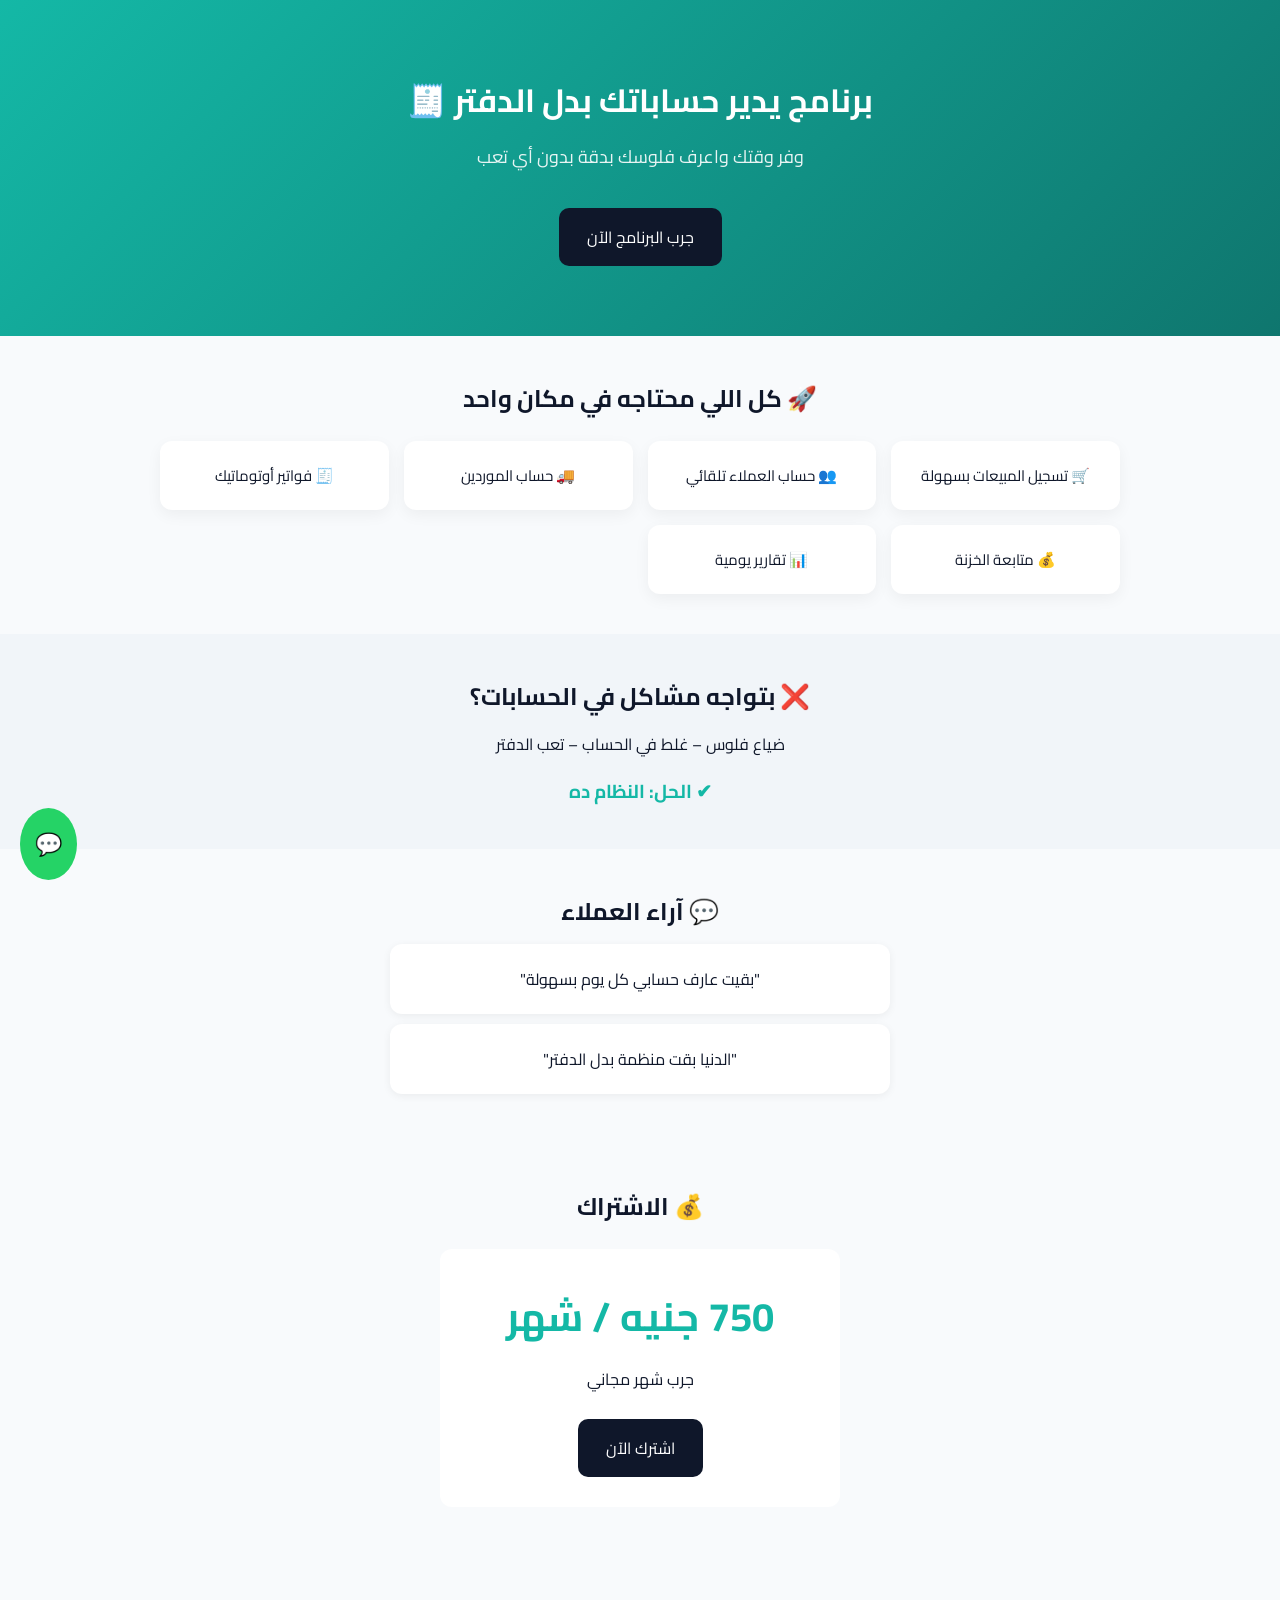
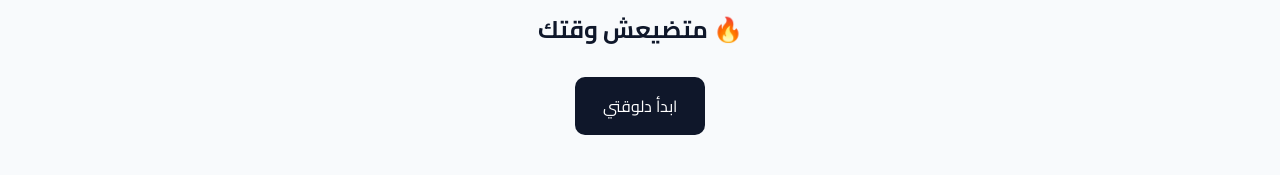
<file: index.html>
<!DOCTYPE html>
<html lang="ar" dir="rtl">
<head>
<meta charset="UTF-8">
<meta name="viewport" content="width=device-width, initial-scale=1.0">
<title>برنامج إدارة الخضار والفواكه</title>
<link href="https://fonts.googleapis.com/css2?family=Cairo:wght@400;600;700&display=swap" rel="stylesheet">
<style>
:root{--main:#14b8a6;--dark:#0f172a;--bg:#f8fafc;}
*{box-sizing:border-box;margin:0;padding:0;}
body{font-family:'Cairo',sans-serif;background:var(--bg);color:var(--dark);}
.container{max-width:1000px;margin:auto;padding:20px;}
.hero{background:linear-gradient(135deg,#14b8a6,#0f766e);color:white;text-align:center;padding:70px 20px;}
.hero h1{font-size:32px;margin-bottom:10px;}
.hero p{font-size:18px;opacity:0.9;margin-bottom:20px;}
.btn{display:inline-block;padding:14px 28px;margin-top:15px;border-radius:10px;background:#0f172a;color:white;text-decoration:none;font-size:16px;cursor:pointer;border:none;font-family:inherit;}
.btn:hover{opacity:0.85;}
.section{padding:40px 20px;text-align:center;}
.grid{display:grid;grid-template-columns:repeat(auto-fit,minmax(220px,1fr));gap:15px;margin-top:20px;}
.card{background:white;padding:20px;border-radius:12px;box-shadow:0 5px 15px rgba(0,0,0,0.05);font-size:15px;}
.price-box{background:white;padding:30px;border-radius:12px;max-width:400px;margin:20px auto;}
.price{font-size:40px;color:var(--main);font-weight:700;}
.testimonial{background:white;padding:20px;border-radius:12px;margin:10px auto;max-width:500px;box-shadow:0 2px 8px rgba(0,0,0,0.06);}
.whatsapp{position:fixed;bottom:20px;left:20px;background:#25D366;color:white;padding:15px;border-radius:50%;font-size:22px;text-decoration:none;z-index:99;}
h2{font-size:24px;margin-bottom:10px;}
</style>
</head>
<body>

<div class="hero">
  <h1>برنامج يدير حساباتك بدل الدفتر 🧾</h1>
  <p>وفر وقتك واعرف فلوسك بدقة بدون أي تعب</p>
  <button class="btn" onclick="window.location.href='app.html'">جرب البرنامج الآن</button>
</div>

<div class="section container">
  <h2>🚀 كل اللي محتاجه في مكان واحد</h2>
  <div class="grid">
    <div class="card">🛒 تسجيل المبيعات بسهولة</div>
    <div class="card">👥 حساب العملاء تلقائي</div>
    <div class="card">🚚 حساب الموردين</div>
    <div class="card">🧾 فواتير أوتوماتيك</div>
    <div class="card">💰 متابعة الخزنة</div>
    <div class="card">📊 تقارير يومية</div>
  </div>
</div>

<div class="section" style="background:#f1f5f9;">
  <h2>❌ بتواجه مشاكل في الحسابات؟</h2>
  <p style="margin-top:10px;">ضياع فلوس – غلط في الحساب – تعب الدفتر</p>
  <h3 style="margin-top:15px;color:#14b8a6;">✔ الحل: النظام ده</h3>
</div>

<div class="section container">
  <h2>💬 آراء العملاء</h2>
  <div class="testimonial">"بقيت عارف حسابي كل يوم بسهولة"</div>
  <div class="testimonial">"الدنيا بقت منظمة بدل الدفتر"</div>
</div>

<div class="section">
  <h2>💰 الاشتراك</h2>
  <div class="price-box">
    <div class="price">750 جنيه / شهر</div>
    <p style="margin:10px 0;">جرب شهر مجاني</p>
    <button class="btn" onclick="window.open('https://wa.me/201XXXXXXXXX')">اشترك الآن</button>
  </div>
</div>

<div class="section">
  <h2>🔥 متضيعش وقتك</h2>
  <button class="btn" onclick="window.location.href='app.html'">ابدأ دلوقتي</button>
</div>

<a class="whatsapp" href="https://wa.me/201XXXXXXXXX" target="_blank">💬</a>

</body>
</html>
</file>
